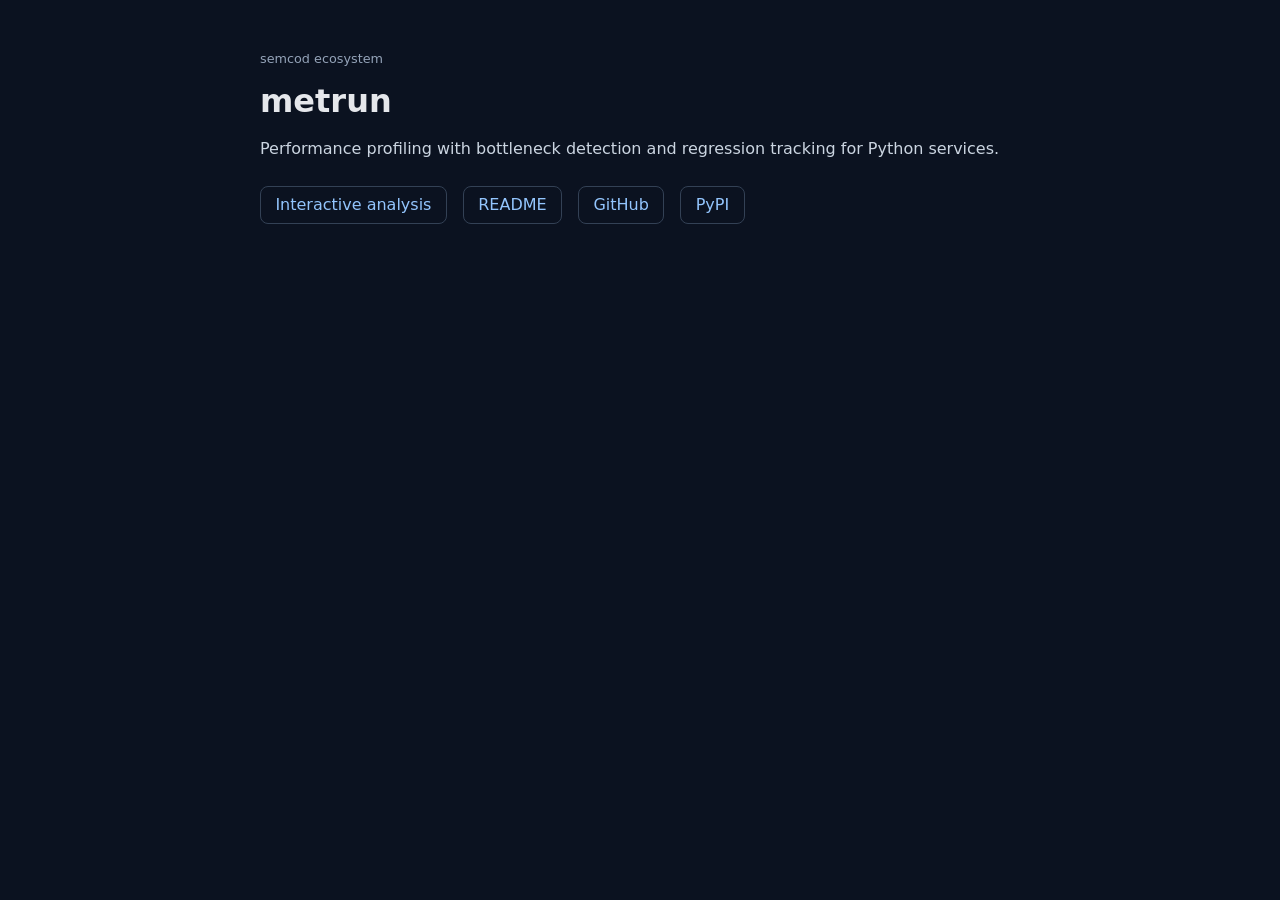
<file: index.html>
<!DOCTYPE html>
<html lang="en">
<head>
  <meta charset="UTF-8">
  <meta name="viewport" content="width=device-width, initial-scale=1.0">
  <title>metrun · semcod</title>
  <meta name="description" content="Performance profiling with bottleneck detection and regression tracking for Python services.">
  <style>
    :root { color-scheme: light dark; }
    body { font-family: system-ui, -apple-system, Segoe UI, Roboto, sans-serif; margin: 0; background: #0b1220; color: #e5e7eb; }
    main { max-width: 760px; margin: 0 auto; padding: 3rem 1.25rem; }
    h1 { font-size: 2rem; margin: 0 0 0.75rem; }
    p { line-height: 1.6; color: #cbd5e1; }
    .links { display: flex; gap: 1rem; flex-wrap: wrap; margin-top: 1.5rem; }
    a { color: #93c5fd; text-decoration: none; border: 1px solid #334155; padding: 0.55rem 0.9rem; border-radius: 0.5rem; }
    a:hover { background: #111827; }
    .badge { display: inline-block; font-size: 0.8rem; color: #94a3b8; margin-bottom: 1rem; }
  </style>
</head>
<body>
  <main>
    <div class="badge">semcod ecosystem</div>
    <h1>metrun</h1>
    <p>Performance profiling with bottleneck detection and regression tracking for Python services.</p>
    <div class="links">
      <a href="project/">Interactive analysis</a>
      <a href="README.md">README</a>
      <a href="https://github.com/semcod/metrun">GitHub</a>
      <a href="https://pypi.org/project/metrun/">PyPI</a>
    </div>
  </main>
</body>
</html>
</file>
